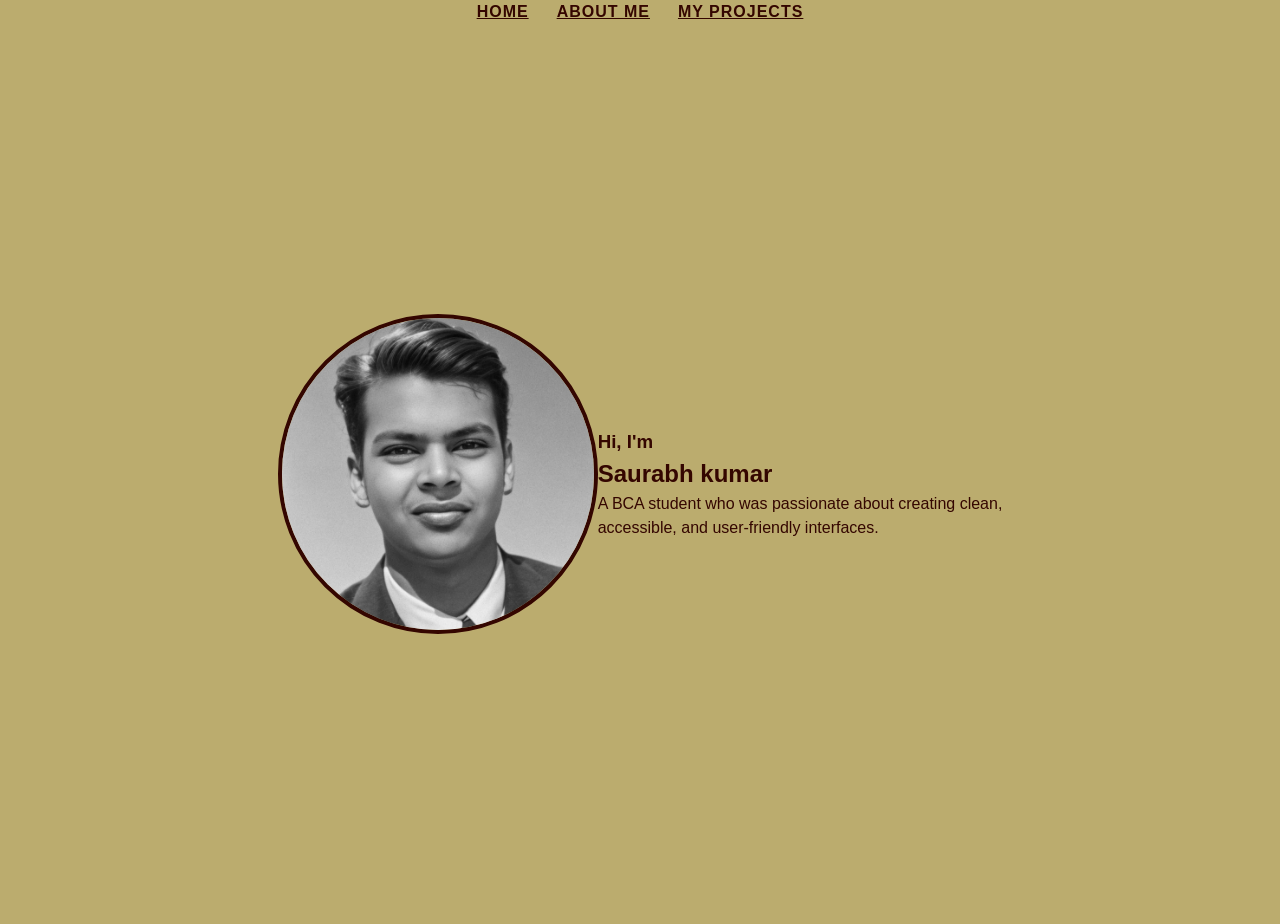
<file: index.html>
<!DOCTYPE html>
<html lang="en">
<head>
    <meta charset="UTF-8">
    <meta name="viewport" content="width=device-width, initial-scale=1.0">
    <title>Portfolio</title>
    <link rel="stylesheet" href="style.css">
</head>
<body>
    <!--  Navigation -->
  <nav class="main-nav">
    <div class="main-nav-inner">
      <ul class="nav-list">
        <li><a href="index.html">Home</a></li>
        <li><a href="about.html">About me</a></li>
        <li><a href="learning.html">My Projects</a></li>
      </ul>
    </div>
  </nav>
  <!--main-->
  <section class="section-1">
    <div class="image-container">
     <img src="image/saurabh1.jpeg" alt="Saurabh">
 </div>
  <div class="text-container">
    <h3>Hi, I'm</h3>
    <h1>Saurabh kumar</h1>
    <p>
       A BCA student who was passionate about creating clean, <br>
        accessible, and user-friendly interfaces.
    </p>
  </div>
  </section>
  
</body>
</html>
</file>
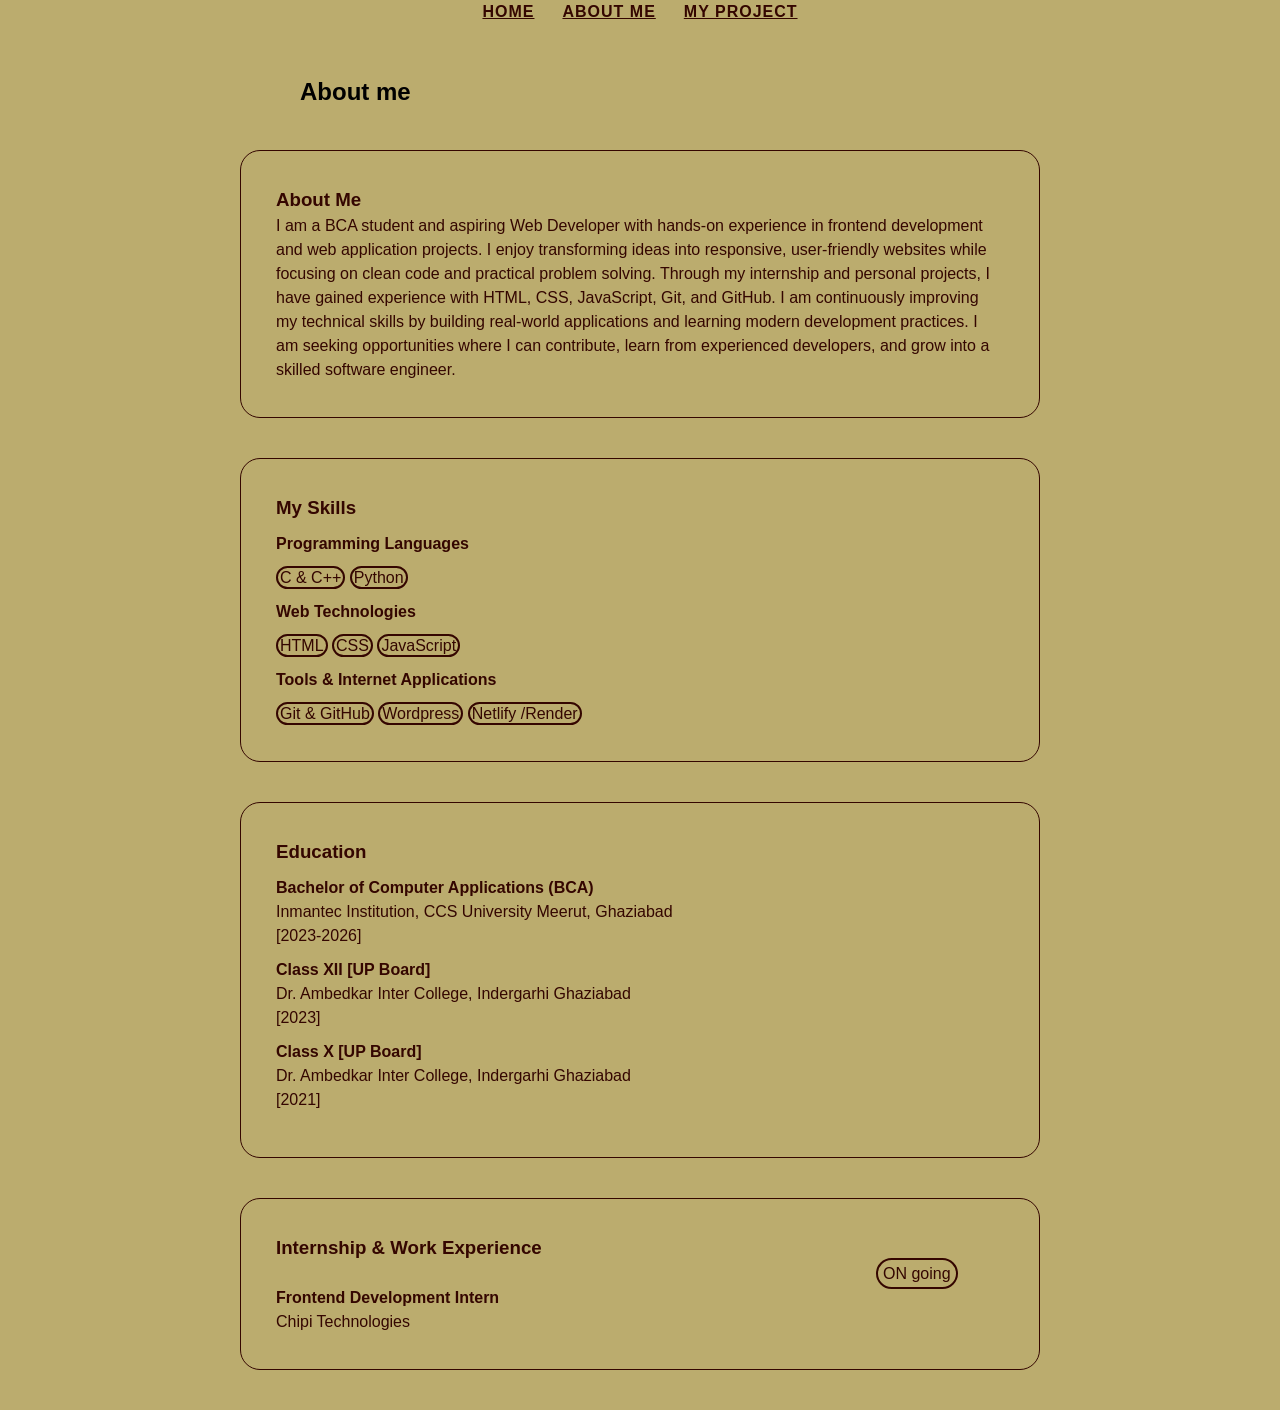
<file: about.html>
<!DOCTYPE html>
<html lang="en">
<head>
    <meta charset="UTF-8">
    <meta name="viewport" content="width=device-width, initial-scale=1.0">
    <title>Portfolio</title>
    <link rel="stylesheet" href="style.css">
</head>
<body>
      <!--  Navigation -->
  <nav class="main-nav">
    <div class="main-nav-inner">
      <ul class="nav-list">
        <li><a href="index.html">Home</a></li>
        <li><a href="about.html">About me</a></li>
        <li><a href="learning.html">My Project</a></li>
      </ul>
    </div>
  </nav>
    <!--about me section-->
    <h2>About me</h2>
    <section class="section-box">
        <div class="about-box">
        <h3>About Me</h3>
        <p> 
            I am a BCA student and aspiring Web Developer with hands-on experience in frontend development and web application projects.
             I enjoy transforming ideas into responsive, user-friendly websites while focusing on clean code and practical problem solving.
              Through my internship and personal projects, I have gained experience with HTML, CSS, JavaScript, Git, and GitHub. 
              I am continuously improving my technical skills by building real-world applications and learning modern development practices. 
              I am seeking opportunities where I can contribute, learn from experienced developers, and grow into a skilled software engineer.</p>
        </div>
    </section>
         <!--skill section-->
    <section class="section-box">
        <div class="skill-box">
            <h3> My Skills</h3>
            <div class="skill-container">
               <h4>Programming Languages</h4> 
            </div>
            <div>
                <span class="tag">C & C++</span>
                <span class="tag">Python</span>
            </div>
            <div class="skill-container">
                <h4>Web Technologies</h4>
             </div>
             <div>
                 <span class="tag">HTML</span>
                 <span class="tag">CSS</span>
                 <span class="tag">JavaScript</span>
             </div>
                <div class="skill-container">
                    <h4>Tools & Internet Applications</h4> 
                </div>
                <div>
                    <span class="tag">Git & GitHub</span>
                    <span class="tag">Wordpress</span>
                    <span class="tag">Netlify /Render</span>
                </div>    
            
        </div>
    </section>
    <!--Education section-->
    <section class="section-box">
         <div>
            <h3>Education</h3>
         </div>
         <div class="timeline">
            <div class="timeline-items">
              <h4>Bachelor of Computer Applications (BCA)</h4>
              <p>Inmantec Institution, CCS University Meerut, Ghaziabad</p>
              <p>[2023-2026]</p>
            </div>
            <div class="timeline-items">
                <h4>Class XII [UP Board] </h4>
                 <p>Dr. Ambedkar Inter College, Indergarhi Ghaziabad</p>
                 <p>[2023]</p>
            </div>
            <div class="timeline-items">
                <h4>Class X [UP Board]</h4>
                <p>Dr. Ambedkar Inter College, Indergarhi Ghaziabad</p>
                <p>[2021]</p>
            </div>
         </div>
    </section>
      <!--work section-->
    <section class="section-box">
        <div> <h3>Internship & Work Experience</h3>   </div>
        <span class="ongoing">ON going</span>
        <div class="work-exp">
            <h4>Frontend Development Intern</h4>
            <span>Chipi Technologies</span>
        </div>
    </section>

</body>
</html>
</file>
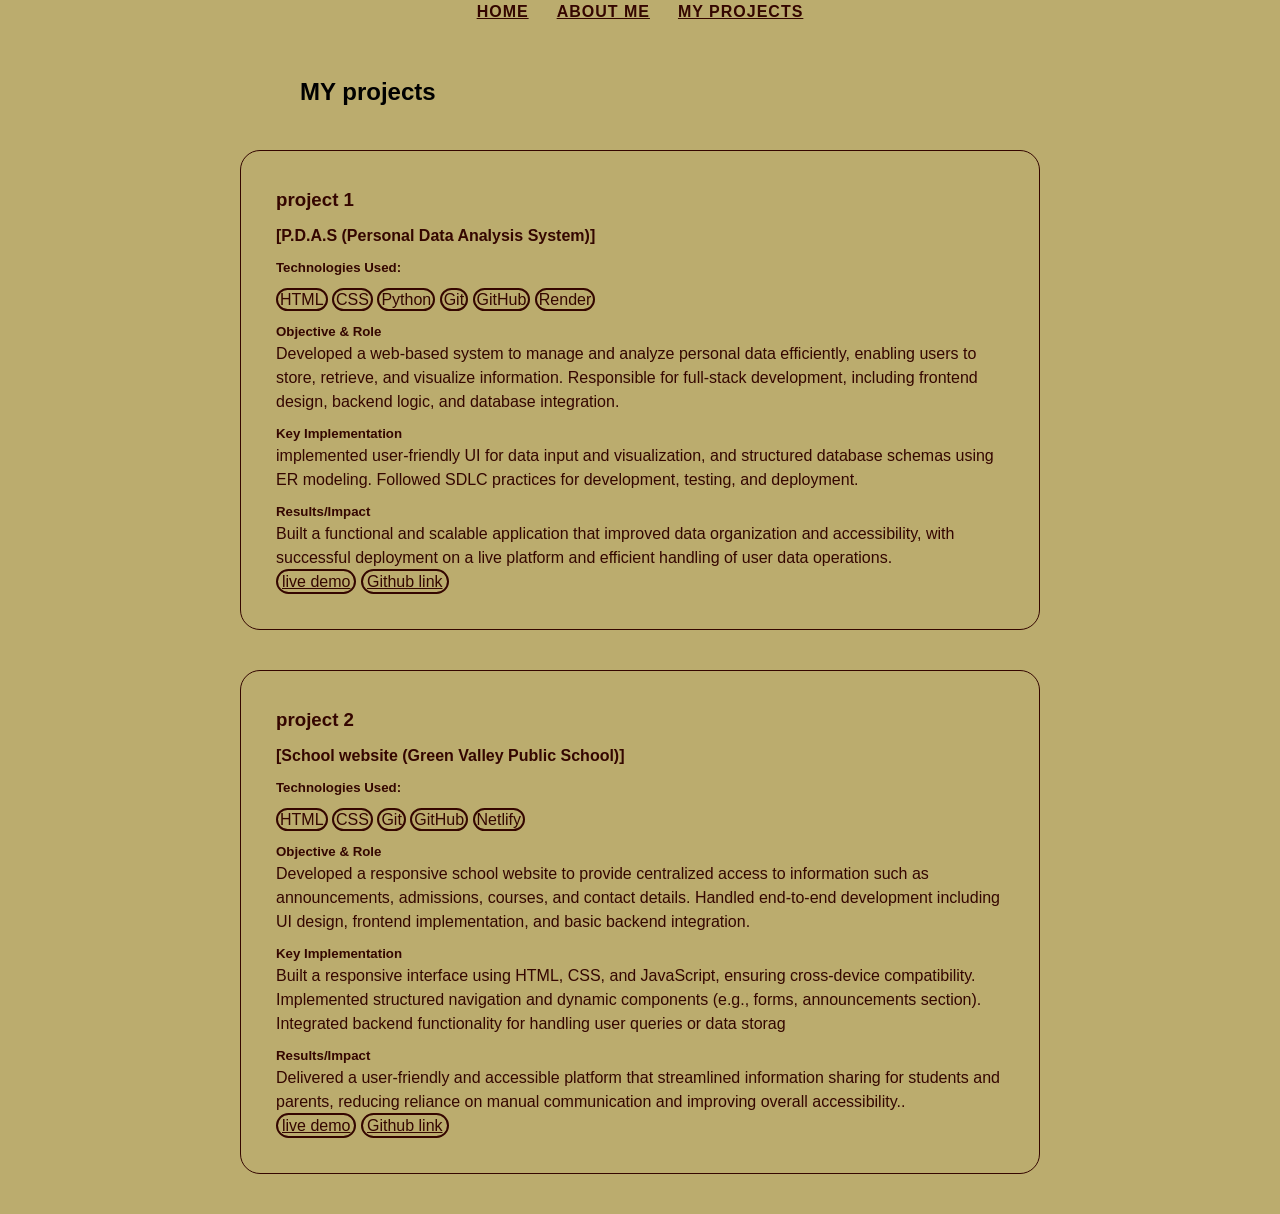
<file: learning.html>
<!DOCTYPE html>
<html lang="en">
<head>
    <meta charset="UTF-8">
    <meta name="viewport" content="width=device-width, initial-scale=1.0">
    <title>Portfolio</title>
    <link rel="stylesheet" href="style.css">
</head>
<body>
      <!--  Navigation -->
  <nav class="main-nav">
    <div class="main-nav-inner">
      <ul class="nav-list">
        <li><a href="index.html">Home</a></li>
        <li><a href="about.html">About me</a></li>
        <li><a href="learning.html">My projects</a></li>
      </ul>
    </div>
  </nav>
    <!--Projrct section-->
    <h2> MY projects </h2>
    <section class="section-box">
        <div class="project-box">
        <h3>project 1</h3>
        <div class="project-container">
         <h4>[P.D.A.S (Personal Data Analysis System)]</h4> 
        </div>
        <div>
          <h5>Technologies Used:</h5>
        </div>
        <div class="project-container">
          <span class="tag">HTML</span>
          <span class="tag">CSS</span>
          <span class="tag">Python</span>
          <span class="tag">Git</span>
          <span class="tag">GitHub</span>
          <span class="tag">Render</span>
        </div>
        <div class="project-container">
          <h5>Objective & Role</h5>
          <p>Developed a web-based system to manage and analyze personal data efficiently, enabling
           users to store, retrieve, and visualize information. Responsible for full-stack development, including frontend
           design, backend logic, and database integration.</p>
        </div>
        <div class="project-container">
          <h5>Key Implementation</h5>
          <p>implemented user-friendly UI for data input and visualization, and structured database schemas using ER modeling. 
            Followed SDLC practices for development, testing, and deployment.</p>
        </div>
        <div>
          <h5>Results/Impact</h5>
          <p>Built a functional and scalable application that improved data organization and
          accessibility, with successful deployment on a live platform and efficient handling of user data
          operations.</p>
        </div>
        <div>
          <a class="link" href="https://pdas-o7f7.onrender.com/login">live demo</a>
          <a class="link" href="https://github.com/Sourabhkumarsaw/PDAS">Github link</a>
        </div>
        </div>
    </section>
    
    <section class="section-box">
        <div class="project-box">
        <h3>project 2</h3>
        <div class="project-container">
         <h4>[School website (Green Valley Public School)] </h4> 
        </div>
        <div>
          <h5>Technologies Used:</h5>
        </div>
        <div class="project-container">
          <span class="tag">HTML</span>
          <span class="tag">CSS</span>
          <span class="tag">Git</span>
          <span class="tag">GitHub</span>
          <span class="tag">Netlify</span>
        </div>
        <div class="project-container">
          <h5>Objective & Role</h5>
          <p>Developed a responsive school website to provide centralized access to information such as
            announcements, admissions, courses, and contact details. Handled end-to-end development including UI
            design, frontend implementation, and basic backend integration. 
          </p>
        </div>
        <div class="project-container">
          <h5>Key Implementation</h5>
          <p>Built a responsive interface using HTML, CSS, and JavaScript, ensuring cross-device
compatibility. Implemented structured navigation and dynamic components (e.g., forms, announcements
section). Integrated backend functionality for handling user queries or data storag</p>
        </div>
        <div>
          <h5>Results/Impact</h5>
          <p>Delivered a user-friendly and accessible platform that streamlined information sharing for
students and parents, reducing reliance on manual communication and improving overall accessibility..</p>
        </div>
        <div>
          <a class="link" href="https://greenpubleschool.netlify.app/">live demo</a>
          <a class="link" href="https://github.com/Sourabhkumarsaw/greenschool">Github link</a>
        </div>
        </div>
    </section>
</file>
<file: style.css>
/* ===== RESET ===== */
* {
  margin: 0;
  padding: 0;
  box-sizing: border-box;
}
/* ===== DESIGN TOKENS ===== */
:root {
  /* Colors */
  --color-text: #340600;
  --color-bg: #bbac6e;
  --color-text-secondary: #b9f1cb;

/* ===== BASE STYLES ===== */
body {
  font-family: 'Lato', sans-serif;
  line-height: 1.5;
  background-color: var(--color-bg);
}
}

/* ===== NAVIGATION ===== */

.main-nav-inner {
  max-width: 1200px;
  margin: 0 auto;
  
}

.nav-list {
  display: flex;
  justify-content: center;
}
 
ul {
    list-style: none;
}
.nav-list li {
  position: relative;
}

.nav-list li a {
  padding: 12px 14px;
  font-size: 16px;
  font-weight: 700;
  color: var(--color-text);
  text-transform: uppercase;
  text-decoration: underline;
  letter-spacing: 1px;
}

.nav-list li a:hover {
  color: var(--color-text-secondary);
}
.section-1{
    display: flex;
    justify-content: center;
    align-items: center;

    height: 100vh;
}
.image-container{
    width: 320px;
    height: 320px;

    border-radius: 50%;
    overflow: hidden;

    border: 4px solid var(--color-text);
}

.image-container img{
    width: 100%;
    height: 100%;

    object-fit: cover;
}
.text-container{
    margin-top: 20px;
    color: var(--color-text);
}

.section-box {
    max-width: 800px;
    margin: 40px auto;
    padding: 35px;
    border: 1px solid var(--color-text);
    border-radius: 20px;
    color: var(--color-text);
 
}
.skill-container{
    margin-top: 10px;
    margin-bottom: 10px;
    color: var(--color-text);

}
.tag {
   border: 2px solid var(--color-text);
    border-radius: 20px;
    padding: 1px 2px;
} 
.timeline-items{
    margin-top: 10px;
    margin-bottom: 10px;
}
.ongoing {
    margin-left:600px;
    padding: 5px;
    border: 2px solid var(--color-text);
    border-radius: 25px;
}
.project-container{
   margin-top: 10px;
    margin-bottom: 10px;
    color: var(--color-text);

}
.link {
  color: #340600;
  border: 2px solid var(--color-text);
  border-radius: 20px;
  padding: 2px 4px;
  cursor: pointer;
  transition: box-shadow 0.3 ease, transfrom 0.3 ease;
}
.link:hover{
   transform: translate(-2px);
   box-shadow: 0 0 10px var(--color-text);
}
    
h2 {
  margin-left: 300px;
   padding-top: 50px;
}
</file>
